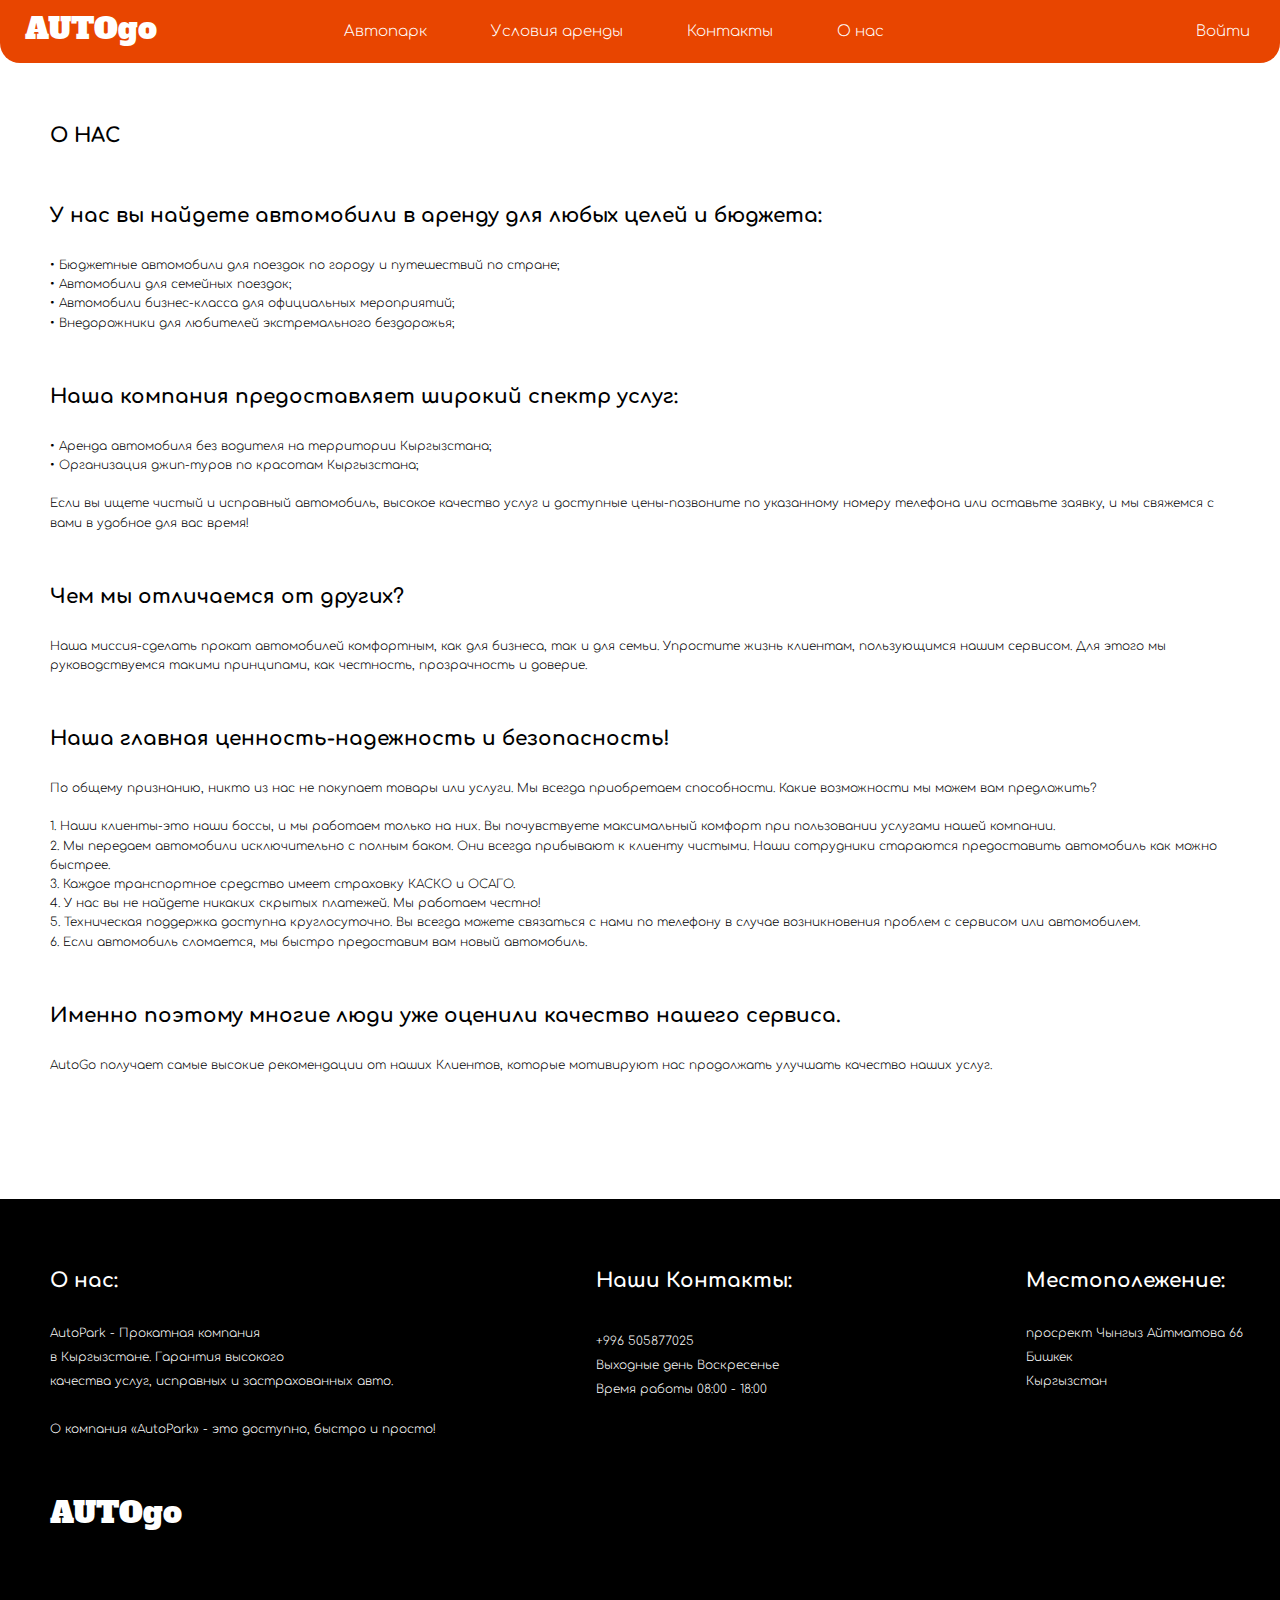
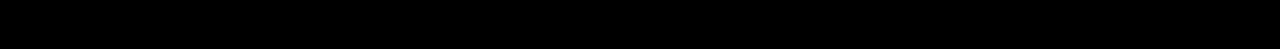
<file: Project-HCJ/assetts/NewWindow/aboutUs.html>
<!DOCTYPE html>
<html lang="en">
  <head>
     
        <meta name="viewport" content="width=device-width, initial-scale=1">
        
        <meta charset="UTF-8">
        
        <link rel="stylesheet" href="../css/style.css">
<!--        comfortaa-->        
<!--        Alfa Slab One-->
        <link rel="preconnect" href="https://fonts.googleapis.com">
<link rel="preconnect" href="https://fonts.gstatic.com" crossorigin>
<link href="https://fonts.googleapis.com/css2?family=Alfa+Slab+One&family=Comfortaa:wght@300&display=swap" rel="stylesheet">
        
        
    </head>
    <body>
        
        <header class="header">
            <div class="container">
            <div class="header__inner">
                
                <div class="header__logo"> 
                    <a href='/Users/admin/Desktop/Project-HCJ/Index.html'>AUTOgo</a>
                </div>
                    
                    <nav class="nav">
                        <a class="nav__link" href="./window_autopark.html">Автопарк</a>
                        <a class="nav__link"href="./Right.html">Условия аренды</a>
                        <a class="nav__link"href="./contact.html">Контакты</a>
                        <a class="nav__link"href="./aboutUs.html">О нас</a>
                       
                    </nav> 
                <a class="nav__link"href="/Users/admin/ochizzz/urok/4 семестр/интерфейс/Project/assetts/New window/Reception.html">Войти</a>
                </div>
               
            </div>
              
    
        </header>
        
        <div class="texUS_info">
           <span class="texUS_infos">
           
       <h6> О НАС </h6><br><br>

<h6>У нас вы найдете автомобили в аренду для любых целей и бюджета:
</h6><br><txt>
• Бюджетные автомобили для поездок по городу и путешествий по стране;<br>
• Автомобили для семейных поездок;<br>
• Автомобили бизнес-класса для официальных мероприятий;<br>
• Внедорожники для любителей экстремального бездорожья;<br>
</txt><br><br><h6>
Наша компания предоставляет широкий спектр услуг:
</h6><br><txt>
• Аренда автомобиля без водителя на территории Кыргызстана;<br>
• Организация джип-туров по красотам Кыргызстана;<br><br>
Если вы ищете чистый и исправный автомобиль, высокое качество услуг и доступные цены-позвоните по указанному номеру телефона или оставьте заявку, 
и мы свяжемся с вами в удобное для вас время!
</txt><br><br><h6>
Чем мы отличаемся от других?
</h6><br><txt>
Наша миссия-сделать прокат автомобилей комфортным, как для бизнеса, так и для семьи. Упростите жизнь клиентам, пользующимся нашим сервисом. 
Для этого мы руководствуемся такими принципами, как честность, прозрачность и доверие.
</txt><br><br><h6>
Наша главная ценность-надежность и безопасность!
</h6><br><txt>
По общему признанию, никто из нас не покупает товары или услуги. Мы всегда приобретаем способности. Какие возможности мы можем вам предложить?<br><br>
1. Наши клиенты-это наши боссы, и мы работаем только на них. Вы почувствуете максимальный комфорт при пользовании услугами нашей компании.<br>
2. Мы передаем автомобили исключительно с полным баком. Они всегда прибывают к клиенту чистыми. Наши сотрудники стараются предоставить автомобиль как можно быстрее.<br>
3. Каждое транспортное средство имеет страховку КАСКО и ОСАГО.<br>
4. У нас вы не найдете никаких скрытых платежей. Мы работаем честно!<br>
5. Техническая поддержка доступна круглосуточно. Вы всегда можете связаться с нами по телефону в случае возникновения проблем с сервисом или автомобилем.<br>
6. Если автомобиль сломается, мы быстро предоставим вам новый автомобиль.<br>
</txt><br><br><h6>
Именно поэтому многие люди уже оценили качество нашего сервиса.
</h6><br><txt>
AutoGo получает самые высокие рекомендации от наших Клиентов, которые мотивируют нас продолжать улучшать качество наших услуг.
</txt><br>
            </span>
        </div>
        
        
        <div class="foot">
   <footer class="pod">
       <div class="pod-black">
       
       <div class="con-txt-1">
           
               <h1>
                   О нас:
               </h1>
               <br>
               <span class="txt-con">
                AutoPark - Прокатная компания<br> 
                в Кыргызстане. Гарантия высокого <br>
                качества услуг, исправных и застрахованных авто.
                   <br><br>О компания «AutoPark» - это доступно, быстро и просто!</span>
               <br><br><br>
               <span class="icon-t">
                   AUTOgo</span>
               
        
       </div>
       <div class="con-txt-2">
               <h1>
                Наши Контакты:<br><br>
               </h1>
                <span class="txt-con">
                +996 505877025 <br>
                Выходные день Воскресенье <br>
                Время работы 08:00 - 18:00 <br>
                </span> <br> 
                <object data="" type="" class="icon-sozz"></object>
       </div>
       <div class="con-txt-3">
           <h1>Местополежение:</h1>
<br>
           <txt> просрект Чынгыз Айтматова 66<br>
           Бишкек<br>
           Кыргызстан</txt>
       

       </div>
       </div>
   </footer>
        </div>
        </body>
</html>
</file>
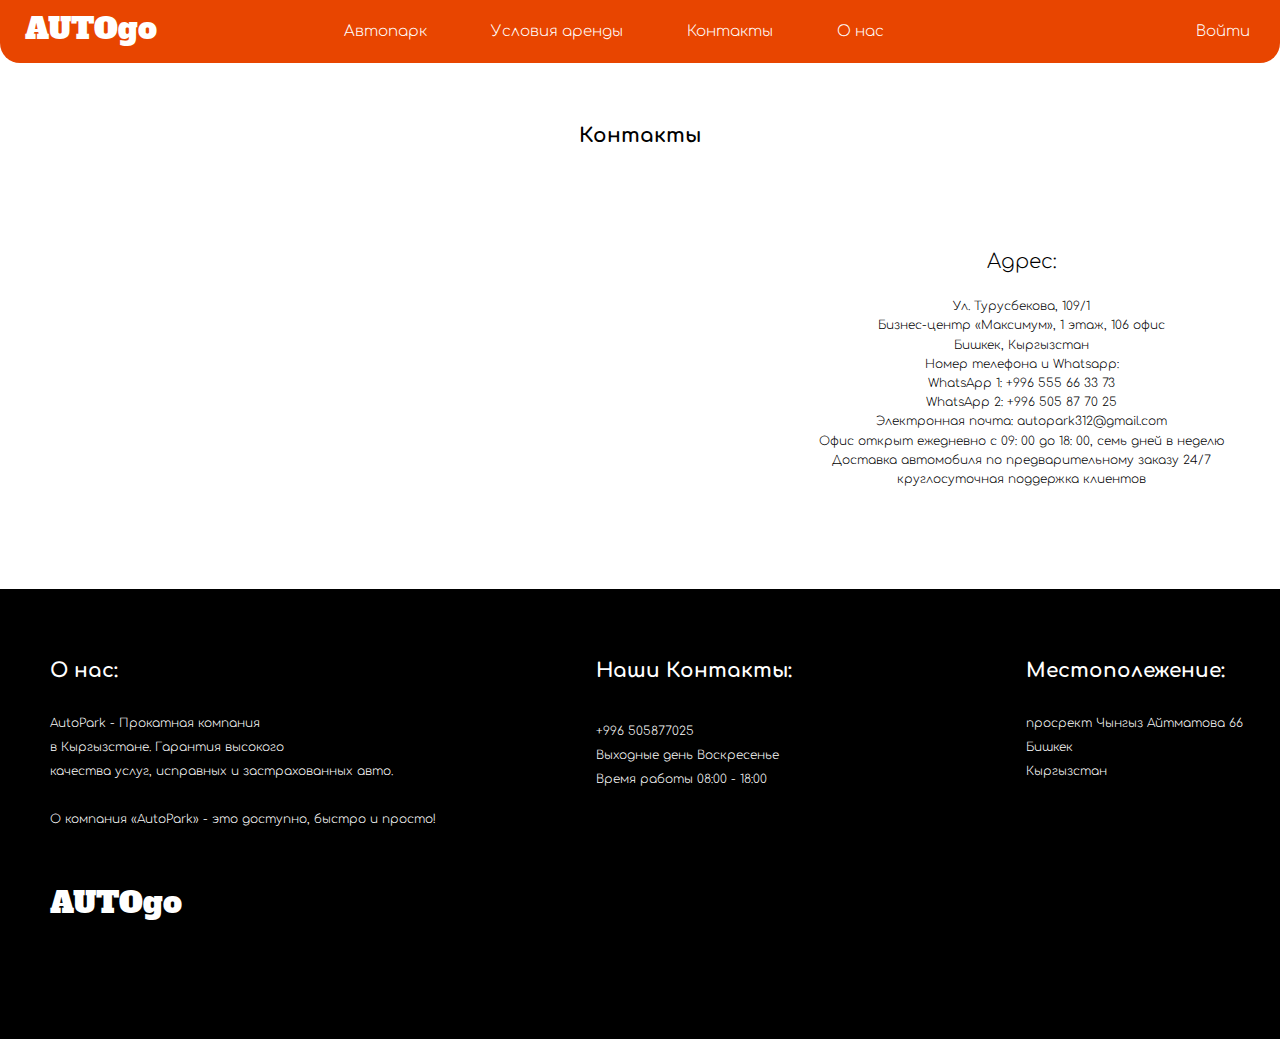
<file: Project-HCJ/assetts/NewWindow/contact.html>
<!DOCTYPE html>
<html lang="en">
  <head>
     
        <meta name="viewport" content="width=device-width, initial-scale=1">
        
        <meta charset="UTF-8">
        
        <link rel="stylesheet" href="../css/style.css">
<!--        comfortaa-->        
<!--        Alfa Slab One-->
        <link rel="preconnect" href="https://fonts.googleapis.com">
<link rel="preconnect" href="https://fonts.gstatic.com" crossorigin>
<link href="https://fonts.googleapis.com/css2?family=Alfa+Slab+One&family=Comfortaa:wght@300&display=swap" rel="stylesheet">
        
        
    </head>
    <body>
        
        <header class="header">
            <div class="container">
            <div class="header__inner">
                
                <div class="header__logo"> 
                    <a href='/Users/admin/Desktop/Project-HCJ/Index.html'>AUTOgo</a>
                </div>
                    
                    <nav class="nav">
                        <a class="nav__link" href="./window_autopark.html">Автопарк</a>
                        <a class="nav__link"href="./Right.html">Условия аренды</a>
                        <a class="nav__link"href="./contact.html">Контакты</a>
                        <a class="nav__link"href="./aboutUs.html">О нас</a>
                       
                    </nav> 
                <a class="nav__link"href="/Users/admin/ochizzz/urok/4 семестр/интерфейс/Project/assetts/New window/Reception.html">Войти</a>
                </div>
            </div>
        </header>
        
        
        
    <div class="conect">
      <div class="txt-conect">
      <center>
       <h6>Контакты</h6>
       <br>
          </center>
        </div>
        <div class="blocky">
        <div class="map">
        <a class="dg-widget-link" href="http://2gis.kg/bishkek/firm/70000001021088130/center/74.58727598190309,42.845025685943895/zoom/16?utm_medium=widget-source&utm_campaign=firmsonmap&utm_source=bigMap">Посмотреть на карте Бишкека</a><div class="dg-widget-link"><a href="http://2gis.kg/bishkek/firm/70000001021088130/photos/70000001021088130/center/74.58727598190309,42.845025685943895/zoom/17?utm_medium=widget-source&utm_campaign=firmsonmap&utm_source=photos">Фотографии компании</a></div><div class="dg-widget-link"><a href="http://2gis.kg/bishkek/center/74.587274,42.845019/zoom/16/routeTab/rsType/bus/to/74.587274,42.845019╎Кыргызский Государственный Технический Университет им. И. Раззакова?utm_medium=widget-source&utm_campaign=firmsonmap&utm_source=route">Найти проезд до Кыргызский Государственный Технический Университет им. И. Раззакова</a></div><script charset="utf-8" src="https://widgets.2gis.com/js/DGWidgetLoader.js"></script><script charset="utf-8">new DGWidgetLoader({"width":450,"height":450,"borderColor":"#a3a3a3","pos":{"lat":42.845025685943895,"lon":74.58727598190309,"zoom":16},"opt":{"city":"bishkek"},"org":[{"id":"70000001021088130"}]});</script><noscript style="color:#c00;font-size:16px;font-weight:bold;">Виджет карты использует JavaScript. Включите его в настройках вашего браузера.</noscript>
            
        </div>
        <div class="information">
           <span class="conect_info">
           <center>
           <txt>Адрес:</txt>
           <br>
           <br>
            Ул. Турусбекова, 109/1<br>
Бизнес-центр «Максимум», 1 этаж, 106 офис<br>
Бишкек, Кыргызстан<br>
Номер телефона и Whatsapp:<br>
WhatsApp 1:  +996 555 66 33 73<br>
WhatsApp 2:  +996 505 87 70 25<br>

Электронная почта: autopark312@gmail.com<br>
Офис открыт ежедневно с 09: 00 до 18: 00, семь дней в неделю<br>
Доставка автомобиля по предварительному заказу 24/7<br>
круглосуточная поддержка клиентов<br>
           </center>
            </span>
        </div>
        </div>
    </div>
        
     
        
        <div class="foot">
   <footer class="pod">
       <div class="pod-black">
       
       <div class="con-txt-1">
           
               <h1>
                   О нас:
               </h1>
               <br>
               <span class="txt-con">
                AutoPark - Прокатная компания<br> 
                в Кыргызстане. Гарантия высокого <br>
                качества услуг, исправных и застрахованных авто.
                   <br><br>О компания «AutoPark» - это доступно, быстро и просто!</span>
               <br><br><br>
               <span class="icon-t">
                   AUTOgo</span>
               
        
       </div>
       <div class="con-txt-2">
               <h1>
                Наши Контакты:<br><br>
               </h1>
                <span class="txt-con">
                +996 505877025 <br>
                Выходные день Воскресенье <br>
                Время работы 08:00 - 18:00 <br>
                </span> <br> 
                <object data="" type="" class="icon-sozz"></object>
       </div>
       <div class="con-txt-3">
           <h1>Местополежение:</h1>
<br>
           <txt> просрект Чынгыз Айтматова 66<br>
           Бишкек<br>
           Кыргызстан</txt>
       

       </div>
       </div>
   </footer>
        </div>
        </body>
</html>
</file>
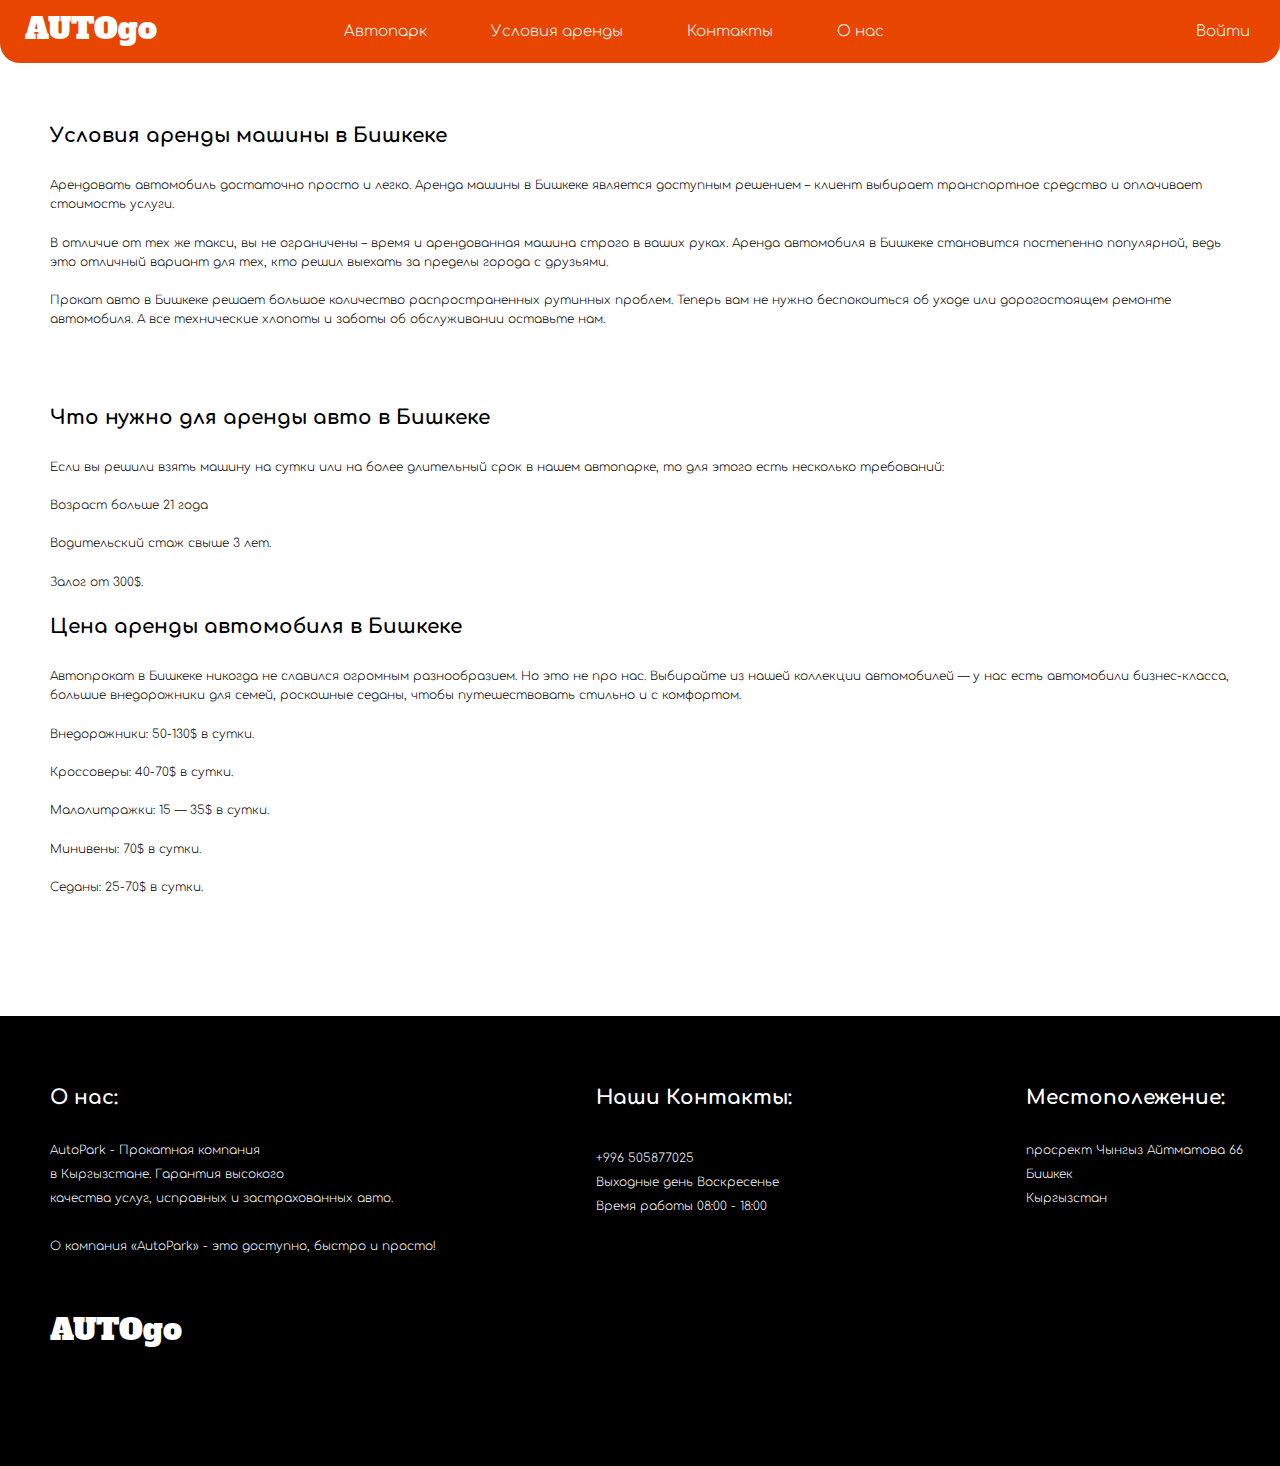
<file: Project-HCJ/assetts/NewWindow/Right.html>
<!DOCTYPE html>
<html lang="en">
  <head>
     
        <meta name="viewport" content="width=device-width, initial-scale=1">
        
        <meta charset="UTF-8">
        
        <link rel="stylesheet" href="../css/style.css">
<!--        comfortaa-->        
<!--        Alfa Slab One-->
        <link rel="preconnect" href="https://fonts.googleapis.com">
<link rel="preconnect" href="https://fonts.gstatic.com" crossorigin>
<link href="https://fonts.googleapis.com/css2?family=Alfa+Slab+One&family=Comfortaa:wght@300&display=swap" rel="stylesheet">
        
        
    </head>
    <body>
        
        <header class="header">
            <div class="container">
            <div class="header__inner">
                
                <div class="header__logo"> 
                    <a href='/Users/admin/Desktop/Project-HCJ/Index.html'>AUTOgo</a>
                </div>
                    
                    <nav class="nav">
                        <a class="nav__link" href="./window_autopark.html">Автопарк</a>
                        <a class="nav__link"href="./Right.html">Условия аренды</a>
                        <a class="nav__link"href="./contact.html">Контакты</a>
                        <a class="nav__link"href="./aboutUs.html">О нас</a>
                       
                    </nav> 
                <a class="nav__link"href="/Users/admin/ochizzz/urok/4 семестр/интерфейс/Project/assetts/New window/Reception.html">Войти</a>
                </div>
               
            </div>
              
    
        </header>
        
        <div class="tex_info">
           <span class="tex_infos">
           
            <h6>Условия аренды машины в Бишкеке </h6><br>
           <txt>
Арендовать автомобиль достаточно просто и легко. Аренда машины в Бишкеке является доступным решением – клиент выбирает транспортное средство и оплачивает стоимость услуги.<br><br>
В отличие от тех же такси, вы не ограничены – время и арендованная машина строго в ваших руках. Аренда автомобиля в Бишкеке становится постепенно популярной, ведь это отличный вариант для тех, кто решил выехать за пределы города с друзьями.<br><br>
Прокат авто в Бишкеке решает большое количество распространенных рутинных проблем. Теперь вам не нужно беспокоиться об уходе или дорогостоящем ремонте автомобиля. А все технические хлопоты и заботы об обслуживании оставьте нам.</txt><br><br><br>

               <h6>Что нужно для аренды авто в Бишкеке</h6> <br>
               <txt>
Если вы решили взять машину на сутки или на более длительный срок в нашем автопарке, то для этого есть несколько требований:<br><br>
Возраст больше 21 года<br><br>
Водительский стаж свыше 3 лет.<br><br>
Залог от 300$.<br><br>
               </txt>
               <h6>Цена аренды автомобиля в Бишкеке</h6><br>
               <txt>
Автопрокат в Бишкеке никогда не славился огромным разнообразием. Но это не про нас. Выбирайте из нашей коллекции автомобилей — у нас есть автомобили бизнес-класса, большие внедорожники для семей, роскошные седаны, чтобы путешествовать стильно и с комфортом.<br><br>
Внедорожники: 50-130$ в сутки.<br><br>
Кроссоверы: 40-70$ в сутки.<br><br>
Малолитражки: 15 — 35$ в сутки.<br><br>
Минивены: 70$ в сутки.<br><br>
Седаны: 25-70$ в сутки.<br><br>
               </txt>
            </span>
        </div>
        
        
        <div class="foot">
   <footer class="pod">
       <div class="pod-black">
       
       <div class="con-txt-1">
           
               <h1>
                   О нас:
               </h1>
               <br>
               <span class="txt-con">
                AutoPark - Прокатная компания<br> 
                в Кыргызстане. Гарантия высокого <br>
                качества услуг, исправных и застрахованных авто.
                   <br><br>О компания «AutoPark» - это доступно, быстро и просто!</span>
               <br><br><br>
               <span class="icon-t">
                   AUTOgo</span>
               
        
       </div>
       <div class="con-txt-2">
               <h1>
                Наши Контакты:<br><br>
               </h1>
                <span class="txt-con">
                +996 505877025 <br>
                Выходные день Воскресенье <br>
                Время работы 08:00 - 18:00 <br>
                </span> <br> 
                <object data="" type="" class="icon-sozz"></object>
       </div>
       <div class="con-txt-3">
           <h1>Местополежение:</h1>
<br>
           <txt> просрект Чынгыз Айтматова 66<br>
           Бишкек<br>
           Кыргызстан</txt>
       

       </div>
       </div>
   </footer>
        </div>
        </body>
</html>
</file>
<file: Project-HCJ/assetts/css/style.css>
* { padding: 0;
    margin: 0;
    border: none;
}
body {
    margin: 0;
    font-family: 'Comfortaa';
    font-size: 15px;
    line-height: 1.6;
    color: white;
     font-weight: 100;
}
*,
*:before,
*:after{
    box-sizing: border-box;
}
h1,h2,h3,h4,h5,h6,img{
    margin:0;
    color:gray;
    font-family: 'Comfortaa';
}
span{
    font-family: 'Comfortaa';
    color:red;
}



/*container*/
.container{
    width: 100%;
    max-width: 100%;
    margin: 0 auto;
    background: #E84500;
    border-bottom-left-radius: 20px;
    border-bottom-right-radius: 20px;
    position: fixed;
}



/*intro*/
.intro{
    width: 100%;
    height: 100vh;
    background: url("../img/car_black-211363%201.png") center
        no-repeat;
    -webkit-background-size: cover;
    background-size: cover;
}




/*header*/
.header{
    width: 100%;
    position: absolute;
    top:0;
    left:0;
    right: 0;
    z-index: 1000;
    
}
.header__inner{
    display: flex;
    justify-content: space-between;
    align-items: center;
    
}




/*logo*/
a{
    color: white;
    text-decoration:none;
}
.header__logo{ 
    display: inline-flex;
    padding: 5px;
    margin-bottom: 5px;
    margin-left: 20px;
    font-family:  'Alfa Slab One';
    color:white;
    font-size: 30px;
}




/*nav*/
.nav{
    font-size: 12;
    margin-right: 100px;
}
.nav__link{
    
    display: inline-block;
    vertical-align: top;
    margin: 0 30px;
    color:white;
    text-decoration: none;
    transition: color .2s linear;
}
.nav__link:hover{
    color: black;
    text-decoration: overline;
    
}



/*text*/
.text1{
    text-align: center;
    margin-top:400px;
   
}

.text1 h2,h3{
    color: #fff;
}




/*


TXT-TITLE
*/
.econom{
     margin-top:120px;
    margin-left: 50px;
    margin-bottom: 20px;
}
.txt_econom{
    color:black;
    font-family: 'Comfortaa';
    font-size: 30px;
   
}




/*Frame*/

.info {
    width: 280px;
    height: 220px;
    background-color: black;
    border-radius: 0px 0px 20px 20px;
    box-shadow: 10px -3px 15px  gray;
}
.row-md-4{
    display: flex;
    justify-content: space-around;
    
}
.image img{
    
    object-fit: cover;
    border-radius: 20px 20px 0px 0px;
    width:280px;
    height:220px;
     box-shadow: 10px -3px 15px  gray;

}
.price{
    color:#fff;
}
.info__price h4, span{
    color:#fff;
     margin-top:20px;
}
.add-to-car{
    width: 160px;
    height: 60px;
    border-radius: 15px;
    border:none;
    font-family: 'Comfortaa';
    background-color: #F67C48;
    color:#fff;
    font-size: 15px;
    
}
.info__price{
    margin-right: 10px;
    margin-left: 10px;
    display: flex;
    flex-flow: row nowrap;
    justify-content: space-between;
    align-content: flex-start;
}
.add__car{
    display: flex;
    justify-content: center;
    margin-top:60px;
    
}
.product{
    margin-bottom:100px
}



/*POROG*/

.porog{
    background-color: #E84500 ;
    height: 230px;
    border-radius: 0px 0px 30px 30px;
}
.title-1{
    display: flex;
    justify-content: center;
    
}
.porog h5{
    font-size: 30px;
    font-family: 'Comfortaa';
    color:#fff;
    margin-top:10px;
}
.icon_s{
    display: flex;
    justify-content: space-around;
}
.svg_icon object{
    margin-top:15px;
}
.info_porog{
    display: flex;
    flex-flow: row nowrap;
    margin: 0 50px 50px;
}
.txt_porog{
    font-size: 20px;
}
.txt_comm1{
    font-size: 12px;
    margin-left: 90px;
}
.txt_comm2{
    font-size: 12px;
    margin-left: 17px;
}
.txt_comm3{
    font-size: 12px;
    margin-left: 7px;
}
.txt-1{  
    margin-left: 10px;
}
.txt-2{
    margin-left: 110px;
}
.txt-3{
    margin-left: 150px;
}



/*Discription*/

txt, h6{
    color:#000000;
}
.text-discrip h6{
    font-size: 20px;
}
.text-discrip txt{
    font-size: 12px;
}
.discrip{
    margin-top:70px;
    margin-left: 50px;
     margin-right: 50px;
    margin-bottom: 70px;
}



/*foot*/
.pod{
    display: flex;
    height: 450px;
    background-color: #000000;
    flex-flow: row;
    align-items: center;
}
.pod-black{
    display: flex;
}

.con-txt-1  h1{
    
    color:#fff;
    font-size: 20px;
}.con-txt-1{
    margin-left: 50px;
}

.con-txt-2 h1{
    color:#fff;
    font-size: 20px;
    
}.con-txt-2{
    margin-left: 160px;
}

.con-txt-3 txt{
    color:white;
    font-size: 12px;
}
.con-txt-3 h1{
    color:#fff;
    font-size: 20px;
}.con-txt-3{
    margin-left: 130px;
}


.txt-con{
    color:#fff;
    font-size: 12px;
}
.icon-t{
    color:#fff;
    font-family:  'Alfa Slab One';
    font-size: 30px;
}





/*right-window-css*/
.tex_info span{
    display: flex;
    color:black;
    margin-top:120px;
    margin-left:50px;
     margin-right: 50px;
    margin-bottom: 100px;
}
.tex_infos h6{
    font-size: 20px;
    
}.tex_infos txt{
    font-size: 12px;   
}
.tex_infos{
   flex-direction: column;
}

/*contact-window-css*/

.conect{
    display: flex;
    flex-flow: column;
     margin-top:120px;
    margin-left:50px;
     margin-right: 50px;
    margin-bottom: 100px;
}
.conect h6{
    font-size: 20px;
}

.conect txt{
    font-size: 20px;
}
.txt-conect{
    flex-direction: column;
}
.blocky{
 display: flex;
flex-flow: row;
 justify-content: space-around;
    
}
.information{
    margin-top:70px;
}
.information span{
    color:black;
    font-size: 12px; 
    
}




/*AboutUS*/

.texUS_info span{
    display: flex;
    color:black;
    margin-top:120px;
    margin-left:50px;
     margin-right: 50px;
    margin-bottom: 100px;
}
.texUS_infos h6{
    font-size: 20px;
    
}.texUS_infos txt{
    font-size: 12px;   
}
.texUS_infos{
   flex-direction: column;
}






/*reception*/
.pole-next{
    
    display: flex;
    justify-content: center;
    align-items: center;
    width: 1440px;
    height: 821px;
    background-color: #B66743;
    flex-direction: column;
    
}

.block-next{
    display:flex;
    background-color: black;
    width: 500px;
    height: 400px;
    border-radius: 20px;
    flex-flow: column;
}
.arrow-2 {
    cursor: pointer;
    position: relative;
    margin-right: 400px;
}
.arrow-2-top, 
.arrow-2-bottom {
    background: #ff4f01;
    height: 10px;
    left: 450px;
    position: absolute;
    top: 15px;
    width: 25px;
    border-radius: 3px;
}
.arrow-2-top {
    top: 30px;
}
.arrow-2-top {
    transform: rotate(45deg);
    transform-origin: bottom right;
}
.arrow-2-bottom {
    transform: rotate(-45deg);
    transform-origin: top right;
}
.arrow-2-top::after, 
.arrow-2-bottom::after {
    background: #fff;
    content: '';
    height: 100%;
    position: absolute;
    top: 0;
    transition: all 0.15s;
    border-radius: 3px;
}
.arrow-2-top::after {
    left: 100%;
    right: 0;
    transition-delay: 0s;
}
.arrow-2-bottom::after {
    left: 0;
    right: 100%;
    transition-delay: 0.15s;
}
.arrow-2:hover .arrow-2-top::after {
    left: 0;
    transition-delay: 0.15s;
}
.arrow-2:hover .arrow-2-bottom::after {
    right: 0;
    transition-delay: 0s;
}


.in-rec{
    display: flex;
    flex-direction: row;
    margin-top:px;
}
.inpuT{
    display:flex;
    width: 120px;
    height: 50px;
    background-color: #FF4F00;
    border-radius: 10px 10px 0px 0px;
    box-shadow: 3px 5px 5px black;
    
    
}
.receptioN{
     display:flex;
    width: 120px;
    height: 50px;
    background-color: #F67C48;
    border-radius: 10px 10px 0px 0px;
    
}
.inpuT txt{
    display:flex;
    text-decoration: underline;
    color:white;
    font-size: 12px;
    margin-bottom: auto;
    margin-top: auto;
    margin-left: auto;
    margin-right: auto;

}
.receptioN txt{
    display:flex;
    transition: color .2s;
   text-decoration: underline;
    color:white;
     font-size: 12px;
    margin-bottom: auto;
    margin-top: auto;
    margin-left: auto;
    margin-right: auto;

}
.receptioN txt:hover{
    color:black;
    text-decoration: none;
}

.txt-next h6{
    color: white;
    font-size: 20px;
}
.txt-next{
    display: flex;
    flex-flow: column;
    text-align: center;
    align-items: center;
    font-size: 12px;
    margin-top: 35px;
}
.forms{
    display: flex;
    flex-flow: column;
    align-items: center;
}
.forms b{
    color: #fff;
    font-size: 12px;
}





/* Full-width inputs */
input[type=text], input[type=password] {
    background-color:#F67C48; 
    width: 400px;
    height: 50px;
    padding: 12px 20px;
    margin: 8px 0;
    display: flex;
    border:none;
    border-radius: 10px;
    box-sizing: border-box;
    margin-top:20px;
    font-family: 'Comfortaa';
    font-size: 12px;
}
input::-webkit-input-placeholder { color: white; }

/* Set a style for all buttons */
button {
    background-color: #FF4F00;
    color: white;
    padding: 14px 20px;
    margin: 8px 0;
    border: none;
    cursor: pointer;
    width: 100px;
    height: 50px;
    border-radius: 10px;
    text-decoration: underline;
    font-family: 'Comfortaa';
    margin-top:30px;
}

/* Add a hover effect for buttons */
button:hover {
    opacity: 0.8;
    text-decoration: none;
}

/* The "Forgot password" text */
span.psw {
    font-size: 12px;
    text-decoration: underline;
}












/*Rception-2*/



.block-next2{
    display:flex;
    background-color: black;
    width: 500px;
    height: 580px;
    border-radius: 20px;
    flex-flow: column;
}

.inpuT-2{
    display:flex;
    width: 120px;
    height: 50px;
    background-color: #F67C48;
    border-radius: 10px 10px 0px 0px;
    box-shadow: 3px 5px 5px black;
    
    
}
.receptioN-2{
     display:flex;
    width: 120px;
    height: 50px;
    background-color: #FF4F00;
    border-radius: 10px 10px 0px 0px;
    
}
.inpuT-2 txt{
    display:flex;
      transition: color .2s;
    text-decoration: underline;
    color:white;
    font-size: 12px;
    margin-bottom: auto;
    margin-top: auto;
    margin-left: auto;
    margin-right: auto;

}
.inpuT-2 txt:hover{
    color:black;
    text-decoration: none;
}

.receptioN-2 txt{
    display:flex;
   text-decoration: underline;
    color:white;
     font-size: 12px;
    margin-bottom: auto;
    margin-top: auto;
    margin-left: auto;
    margin-right: auto;

}
.block-next2 button  {
    background-color: #FF4F00;
    color: white;
    padding: 14px 20px;
    margin: 8px 0;
    border: none;
    cursor: pointer;
    width: 140px;
    height: 50px;
    border-radius: 10px;
    text-decoration: underline;
    font-family: 'Comfortaa';
    margin-top:30px;
}

/* Add a hover effect for buttons */
button:hover {
    opacity: 0.8;
    text-decoration: none;
}
</file>
